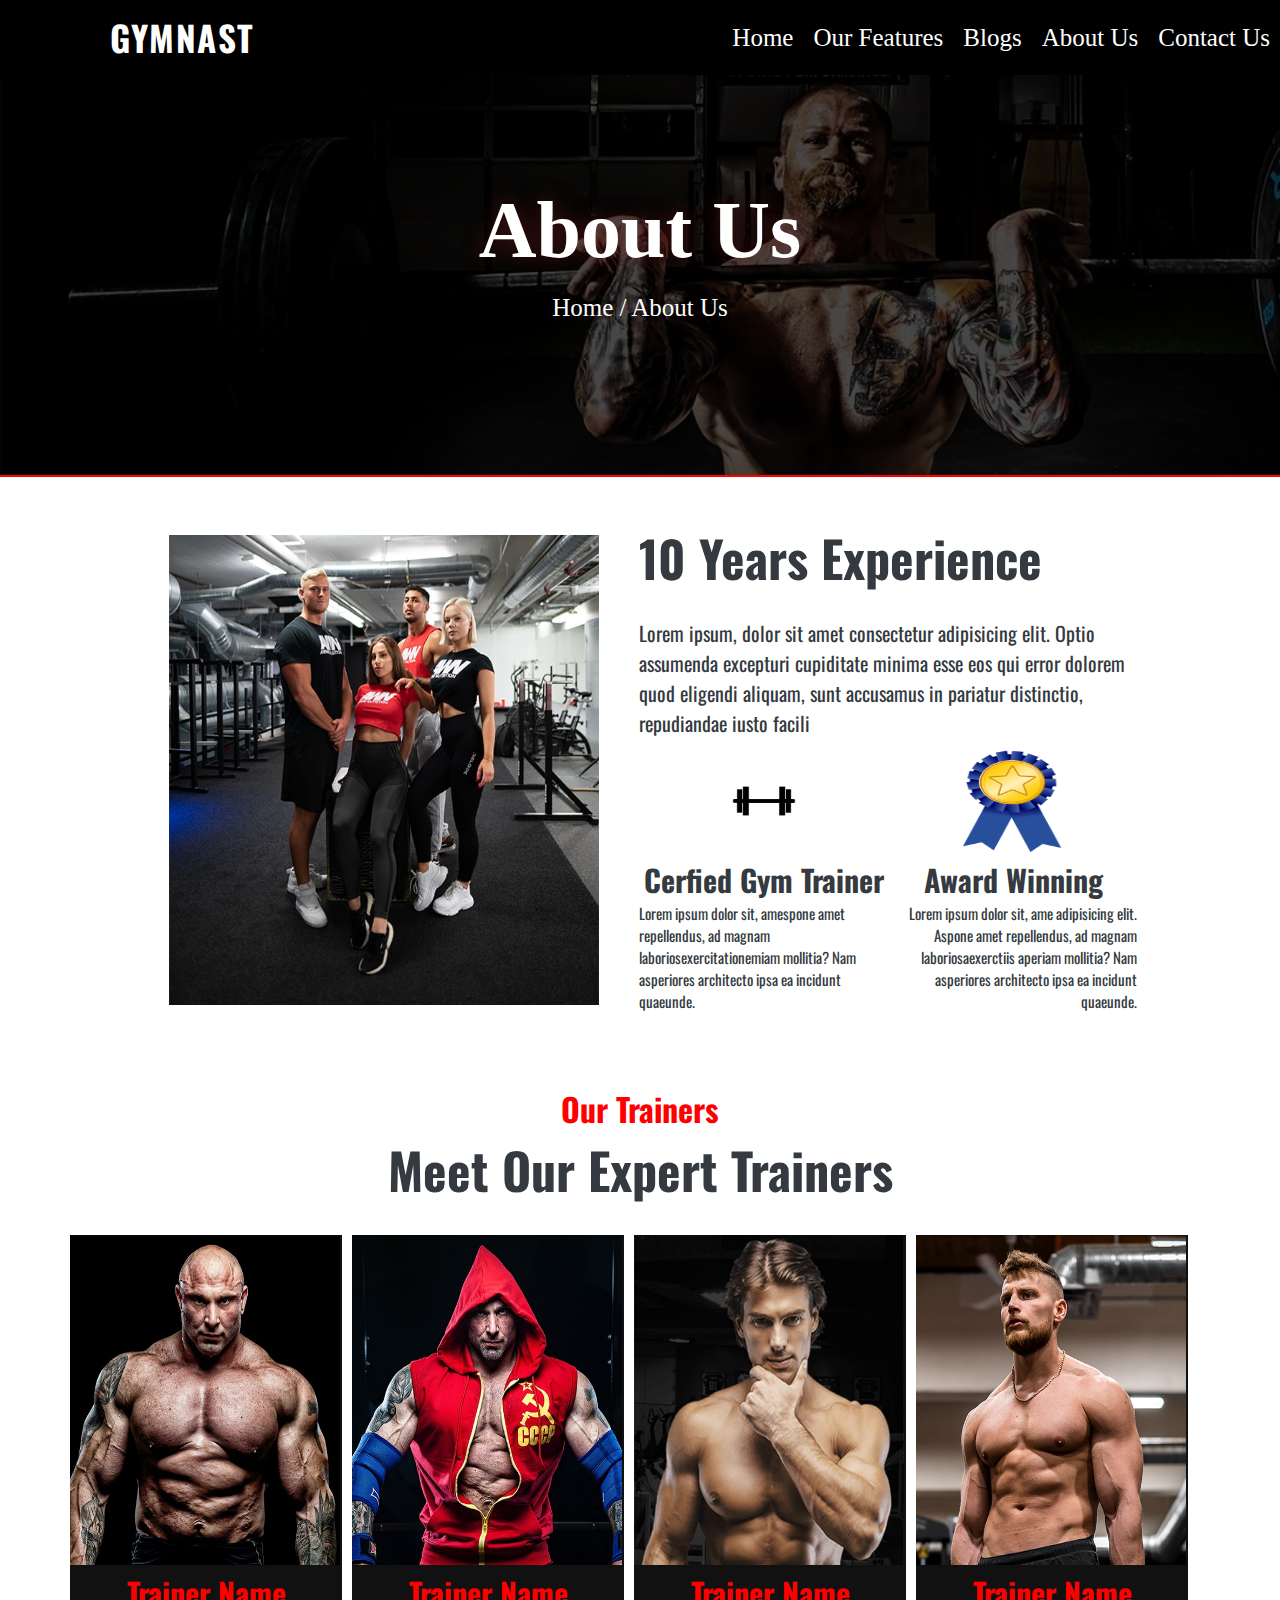
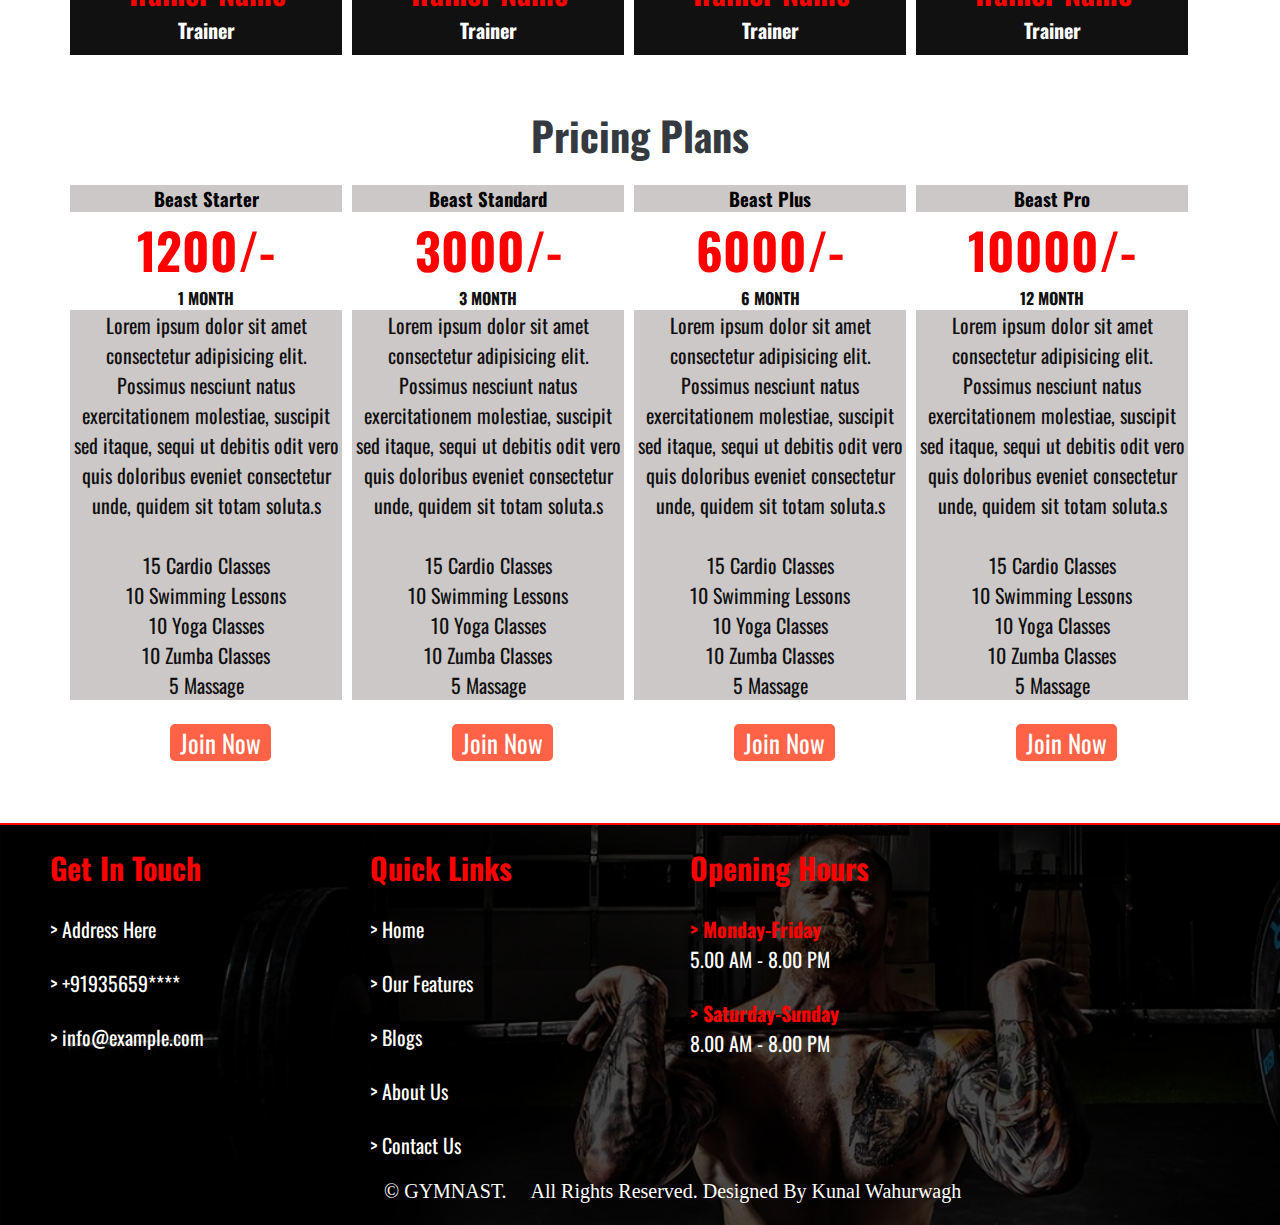
<file: html/about.html>
<!DOCTYPE html>
<html lang="en">

<head>
    <meta charset="UTF-8">
    <meta http-equiv="X-UA-Compatible" content="IE=edge">
    <meta name="viewport" content="width=device-width, initial-scale=1.0">
    <title>GYMNAST-About Us</title>
    <link rel="stylesheet" href="/css/style.css">
    <style>

    </style>
</head>

<body>
    <header>
        <div class="logo">
            <a href="index.html">Gymnast</a>
        </div>
        <nav>
            <a href="contact.html">Contact Us</a>
            <a href="about.html">About Us</a>
            <a href="blog.html">Blogs</a>
            <a href="feature.html">Our Features</a>
            <a href="index.html">Home</a>
        </nav>
    </header>
    <div class="display-heading-container">
        <h1>About Us</h1>
        <br>
        <p>Home / About Us</p>
    </div>
    <hr color="red">
    <br>
    <!-- about home start -->
    <div class="about1-main">
        <div class="about1-col1">
            <img src="/img/about.jpg" alt="" width="100%" height="100%">
        </div>
        <div class="about1-col2">
            <div id="about1-col2-row1">
                <h1>10 Years Experience</h1>
                <br>
                <p>Lorem ipsum, dolor sit amet consectetur adipisicing elit. Optio assumenda excepturi cupiditate minima
                    esse eos qui error dolorem quod eligendi aliquam, sunt accusamus in pariatur distinctio, repudiandae
                    iusto facili</p>
            </div>
            <div id="about1-col2-row2">
                <div id="about1-col2-row2-col1">
                    <img src="/img/weight icon.png" alt="" width="40%" height="40%">
                    <h3>Cerfied Gym Trainer</h3>
                    <p>Lorem ipsum dolor sit, amespone amet repellendus, ad magnam laboriosexercitationemiam mollitia?
                        Nam asperiores architecto ipsa ea incidunt quaeunde.</p>
                </div>
                <div id="about1-col2-row2-col2">
                    <img src="/img/achive.png" alt="" width="40%" height="40%">
                    <h3>Award Winning</h3>
                    <p>Lorem ipsum dolor sit, ame adipisicing elit. Aspone amet repellendus, ad magnam
                        laboriosaexerctiis aperiam mollitia? Nam asperiores architecto ipsa ea incidunt quaeunde.</p>
                </div>
            </div>
        </div>
    </div>
    <!-- about home end -->
    <!-- trainer list -->
    <div class="trainer-main">
        <div class="trainer-row1">
            <h3>Our Trainers</h3>
            <h1> Meet Our Expert Trainers</h1>
        </div>
        <div class="trainer-row2">
            <div id="trainer-row2-col1">
                <img src="/img/team-1.jpg" alt="trainer" width="270px" height="330px">
                <h2>Trainer Name</h2>
                <h4>Trainer</h4>
            </div>
            <div id="trainer-row2-col2">
                <img src="/img/team-2.jpg" alt="trainer" width="270px" height="330px">
                <h2>Trainer Name</h2>
                <h4>Trainer</h4>
            </div>
            <div id="trainer-row2-col3">
                <img src="/img/team-3.jpg" alt="trainer" width="270px" height="330px">
                <h2>Trainer Name</h2>
                <h4>Trainer</h4>
            </div>
            <div id="trainer-row2-col4">
                <img src="/img/team-4.jpg" alt="trainer" width="270px" height="330px">
                <h2>Trainer Name</h2>
                <h4>Trainer</h4>
            </div>
        </div>
    </div>
    <!-- fees structure -->
    <div class="price-main">
        <div class="price-row1">
            <h3>Pricing Plans</h3>
        </div>
        <div class="price-row2">
            <div id="price-row2-col1">
                <h3>Beast Starter</h4>
                    <h2>1200/-</h2>
                    <h4>1 MONTH</h4>
                    <p>Lorem ipsum dolor sit amet consectetur adipisicing elit. Possimus nesciunt natus exercitationem
                        molestiae, suscipit sed itaque, sequi ut debitis odit vero quis doloribus eveniet consectetur
                        unde, quidem sit totam soluta.s</p>
                    <p>
                        <br>
                        15 Cardio Classes
                        <br>
                        10 Swimming Lessons
                        <br>
                        10 Yoga Classes
                        <br>
                        10 Zumba Classes
                        <br>
                        5 Massage
                    </p>
                    <br>
                    <a href="sign.html" class="btn">Join Now</a>
            </div>
            <div id="price-row2-col2">
                <h3>Beast Standard</h4>
                    <h2>3000/-</h2>
                    <h4>3 MONTH</h4>
                    <p>Lorem ipsum dolor sit amet consectetur adipisicing elit. Possimus nesciunt natus exercitationem
                        molestiae, suscipit sed itaque, sequi ut debitis odit vero quis doloribus eveniet consectetur
                        unde, quidem sit totam soluta.s</p>
                    <p>
                        <br>
                        15 Cardio Classes
                        <br>
                        10 Swimming Lessons
                        <br>
                        10 Yoga Classes
                        <br>
                        10 Zumba Classes
                        <br>
                        5 Massage
                    </p>
                    <br>
                    <a href="sign.html" class="btn">Join Now</a>
            </div>
            <div id="price-row2-col3">
                <h3>Beast Plus</h4>
                    <h2>6000/-</h2>
                    <h4>6 MONTH</h4>
                    <p>Lorem ipsum dolor sit amet consectetur adipisicing elit. Possimus nesciunt natus exercitationem
                        molestiae, suscipit sed itaque, sequi ut debitis odit vero quis doloribus eveniet consectetur
                        unde, quidem sit totam soluta.s</p>
                    <p>
                        <br>
                        15 Cardio Classes
                        <br>
                        10 Swimming Lessons
                        <br>
                        10 Yoga Classes
                        <br>
                        10 Zumba Classes
                        <br>
                        5 Massage
                    </p>
                    <br>
                    <a href="sign.html" class="btn">Join Now</a>
            </div>
            <div id="price-row2-col4">
                <h3>Beast Pro</h4>
                    <h2>10000/-</h2>
                    <h4>12 MONTH</h4>
                    <p>Lorem ipsum dolor sit amet consectetur adipisicing elit. Possimus nesciunt natus exercitationem
                        molestiae, suscipit sed itaque, sequi ut debitis odit vero quis doloribus eveniet consectetur
                        unde, quidem sit totam soluta.s</p>
                    <p>
                        <br>
                        15 Cardio Classes
                        <br>
                        10 Swimming Lessons
                        <br>
                        10 Yoga Classes
                        <br>
                        10 Zumba Classes
                        <br>
                        5 Massage
                    </p>
                    <br>
                    <a href="sign.html" class="btn">Join Now</a>
            </div>
        </div>
    </div>
    <br>
    <hr color="red">
    <!-- footer start -->
    <footer>
        <div class="footer-col1">
            <h2>Get In Touch</h2>
            <br>
            <a href="#"> > Address Here</a>
            <br>
            <br>
            <p> > +91935659****</p>
            <br>
            <a href="#"> > info@example.com</a>
            <br>
        </div>
        <div class="footer-col2">
            <h2>Quick Links</h2>
            <br>
            <a href="index.html">> Home</a>
            <br>
            <br>
            <a href="feature.html">> Our Features</a>
            <br>
            <br>
            <a href="blog.html">> Blogs</a>
            <br>
            <br>
            <a href="about.html">> About Us</a>s
            <br>
            <br>
            <a href="contact.html">> Contact Us</a>
        </div>
        <div class="footer-col3">
            <h2>Opening Hours</h2>
            <br>
            <h4>> Monday-Friday</h4>
            <p>5.00 AM - 8.00 PM</p>
            <br>
            <h4>> Saturday-Sunday</h4>
            <p>8.00 AM - 8.00 PM</p>
        </div>
        <div class="footer-row2">
            <p> &copy; GYMNAST.&emsp; All Rights Reserved. Designed By Kunal Wahurwagh</p>
        </div>
    </footer>

</body>
</file>
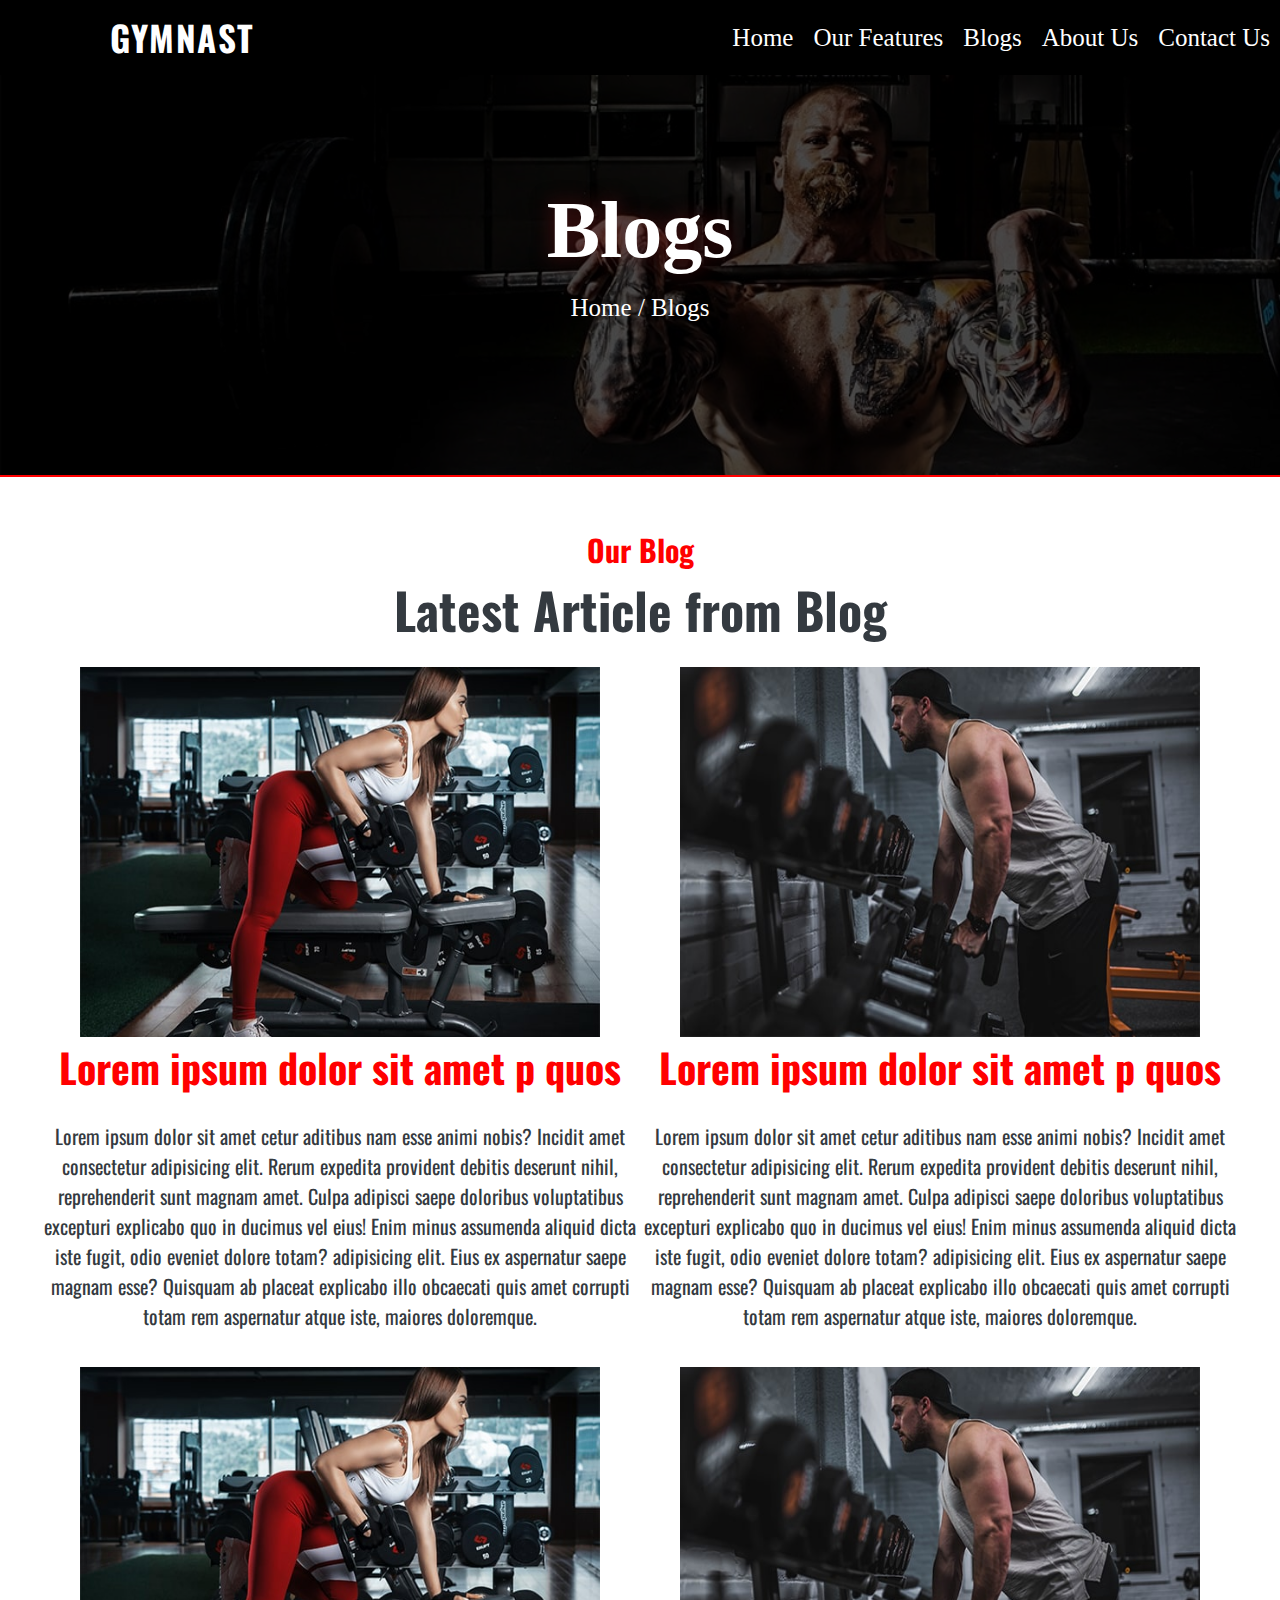
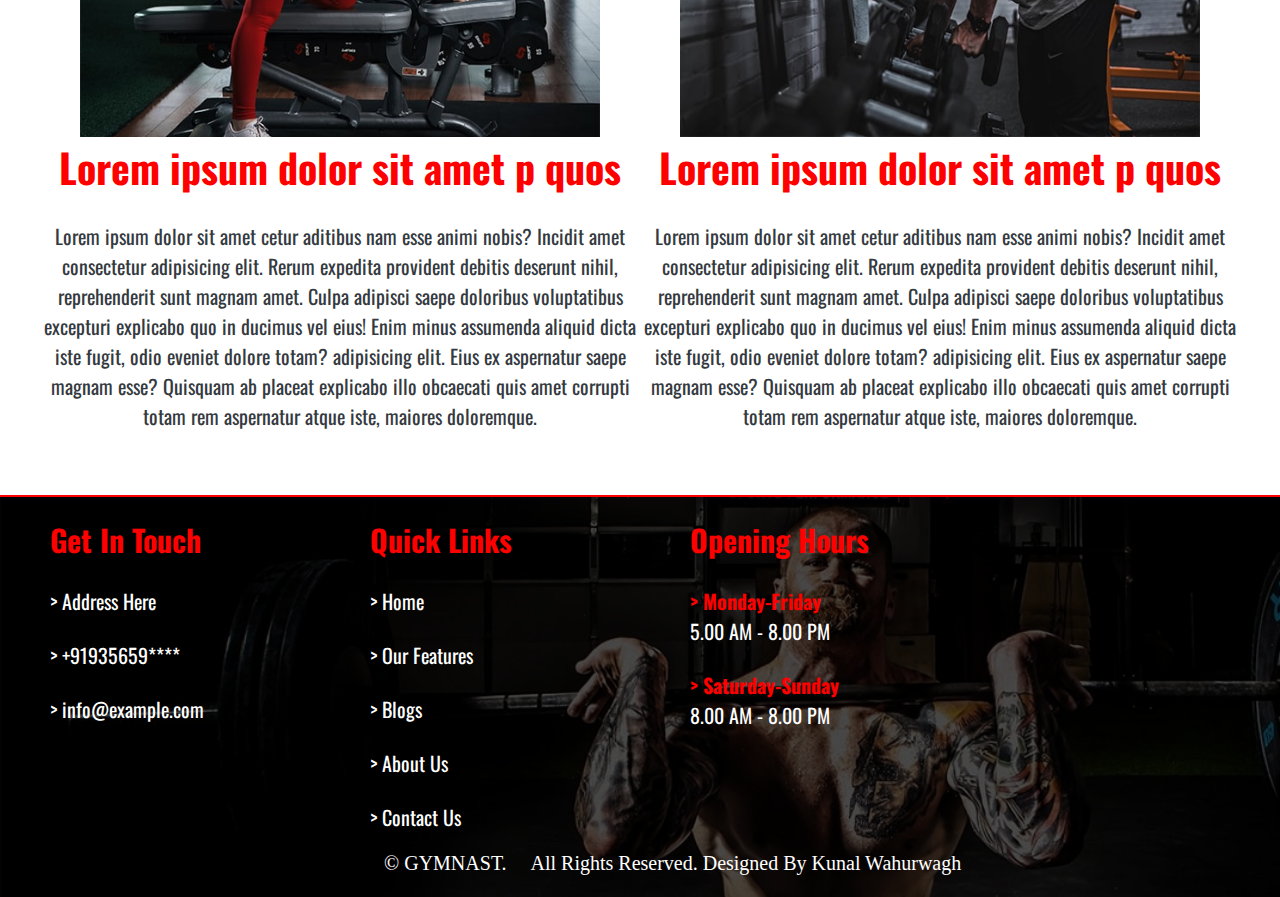
<file: html/blog.html>
<!DOCTYPE html>
<html lang="en">

<head>
    <meta charset="UTF-8">
    <meta http-equiv="X-UA-Compatible" content="IE=edge">
    <meta name="viewport" content="width=device-width, initial-scale=1.0">
    <title>Blogs-GYMNAST</title>
    <link rel="stylesheet" href="/css/style.css">
</head>

<body>
    <header>
        <div class="logo">
            <a href="index.html">Gymnast</a>
        </div>
        <nav>
            <a href="contact.html">Contact Us</a>
            <a href="about.html">About Us</a>
            <a href="blog.html">Blogs</a>
            <a href="feature.html">Our Features</a>
            <a href="index.html">Home</a>
        </nav>
    </header>
    <div class="display-heading-container">
        <h1>Blogs</h1>
        <br>
        <p>Home / Blogs</p>
    </div>
    <hr color="red">
    <!-- articles begins -->
    <div class="blog-main">
        <div class="blog-row1">
            <h3>Our Blog</h3>
            <h1>Latest Article from Blog</h1>
            <br>
        </div>
        <div class="blog-row2">
            <div id="blog-row2-col1">
                <img src="/img/blog-1.jpg" alt="Blogs" width="100%" width="100%">
                <h4>Lorem ipsum dolor sit amet p quos</h4>
                <br>
                <p>Lorem ipsum dolor sit amet cetur aditibus nam esse animi nobis? Incidit amet consectetur adipisicing
                    elit. Rerum expedita provident debitis deserunt nihil, reprehenderit sunt magnam amet. Culpa
                    adipisci saepe doloribus voluptatibus excepturi explicabo quo in ducimus vel eius! Enim minus
                    assumenda aliquid dicta iste fugit, odio eveniet dolore totam? adipisicing elit. Eius ex aspernatur
                    saepe magnam esse? Quisquam ab placeat explicabo illo obcaecati quis amet corrupti totam rem
                    aspernatur atque iste, maiores doloremque.</p>
            </div>
            <div id="blog-row2-col2">
                <img src="/img/blog-2.jpg" alt="Blogs" width="100%" width="100%">
                <h4>Lorem ipsum dolor sit amet p quos</h4>
                <br>
                <p>Lorem ipsum dolor sit amet cetur aditibus nam esse animi nobis? Incidit amet consectetur adipisicing
                    elit. Rerum expedita provident debitis deserunt nihil, reprehenderit sunt magnam amet. Culpa
                    adipisci saepe doloribus voluptatibus excepturi explicabo quo in ducimus vel eius! Enim minus
                    assumenda aliquid dicta iste fugit, odio eveniet dolore totam? adipisicing elit. Eius ex aspernatur
                    saepe magnam esse? Quisquam ab placeat explicabo illo obcaecati quis amet corrupti totam rem
                    aspernatur atque iste, maiores doloremque.</p>
            </div>
        </div>
        <div class="blog-row3">
            <div id="blog-row3-col1">
                <img src="/img/blog-1.jpg" alt="Blogs" width="100%" width="100%">
                <h4>Lorem ipsum dolor sit amet p quos</h4>
                <br>
                <p>Lorem ipsum dolor sit amet cetur aditibus nam esse animi nobis? Incidit amet consectetur adipisicing
                    elit. Rerum expedita provident debitis deserunt nihil, reprehenderit sunt magnam amet. Culpa
                    adipisci
                    saepe doloribus voluptatibus excepturi explicabo quo in ducimus vel eius! Enim minus assumenda
                    aliquid
                    dicta iste fugit, odio eveniet dolore totam? adipisicing elit. Eius ex aspernatur saepe magnam esse?
                    Quisquam ab placeat explicabo illo obcaecati quis amet corrupti totam rem aspernatur atque iste,
                    maiores
                    doloremque.</p>
            </div>
            <div id="blog-row3-col2">
                <img src="/img/blog-2.jpg" alt="Blogs" width="100%" width="100%">
                <h4>Lorem ipsum dolor sit amet p quos</h4>
                <br>
                <p>Lorem ipsum dolor sit amet cetur aditibus nam esse animi nobis? Incidit amet consectetur adipisicing
                    elit. Rerum expedita provident debitis deserunt nihil, reprehenderit sunt magnam amet. Culpa
                    adipisci
                    saepe doloribus voluptatibus excepturi explicabo quo in ducimus vel eius! Enim minus assumenda
                    aliquid
                    dicta iste fugit, odio eveniet dolore totam? adipisicing elit. Eius ex aspernatur saepe magnam esse?
                    Quisquam ab placeat explicabo illo obcaecati quis amet corrupti totam rem aspernatur atque iste,
                    maiores
                    doloremque.</p>
            </div>
        </div>
    </div>
    <br>
    <hr color="red">
    <!-- footer start -->
    <footer>
        <div class="footer-col1">
            <h2>Get In Touch</h2>
            <br>
            <a href="#"> > Address Here</a>
            <br>
            <br>
            <p> > +91935659****</p>
            <br>
            <a href="#"> > info@example.com</a>
            <br>
        </div>
        <div class="footer-col2">
            <h2>Quick Links</h2>
            <br>
            <a href="index.html">> Home</a>
            <br>
            <br>
            <a href="feature.html">> Our Features</a>
            <br>
            <br>
            <a href="blog.html">> Blogs</a>
            <br>
            <br>
            <a href="about.html">> About Us</a>s
            <br>
            <br>
            <a href="contact.html">> Contact Us</a>
        </div>
        <div class="footer-col3">
            <h2>Opening Hours</h2>
            <br>
            <h4>> Monday-Friday</h4>
            <p>5.00 AM - 8.00 PM</p>
            <br>
            <h4>> Saturday-Sunday</h4>
            <p>8.00 AM - 8.00 PM</p>
        </div>
        <div class="footer-row2">
            <p> &copy; GYMNAST.&emsp; All Rights Reserved. Designed By Kunal Wahurwagh</p>
        </div>
    </footer>
</body>

</html>
</file>
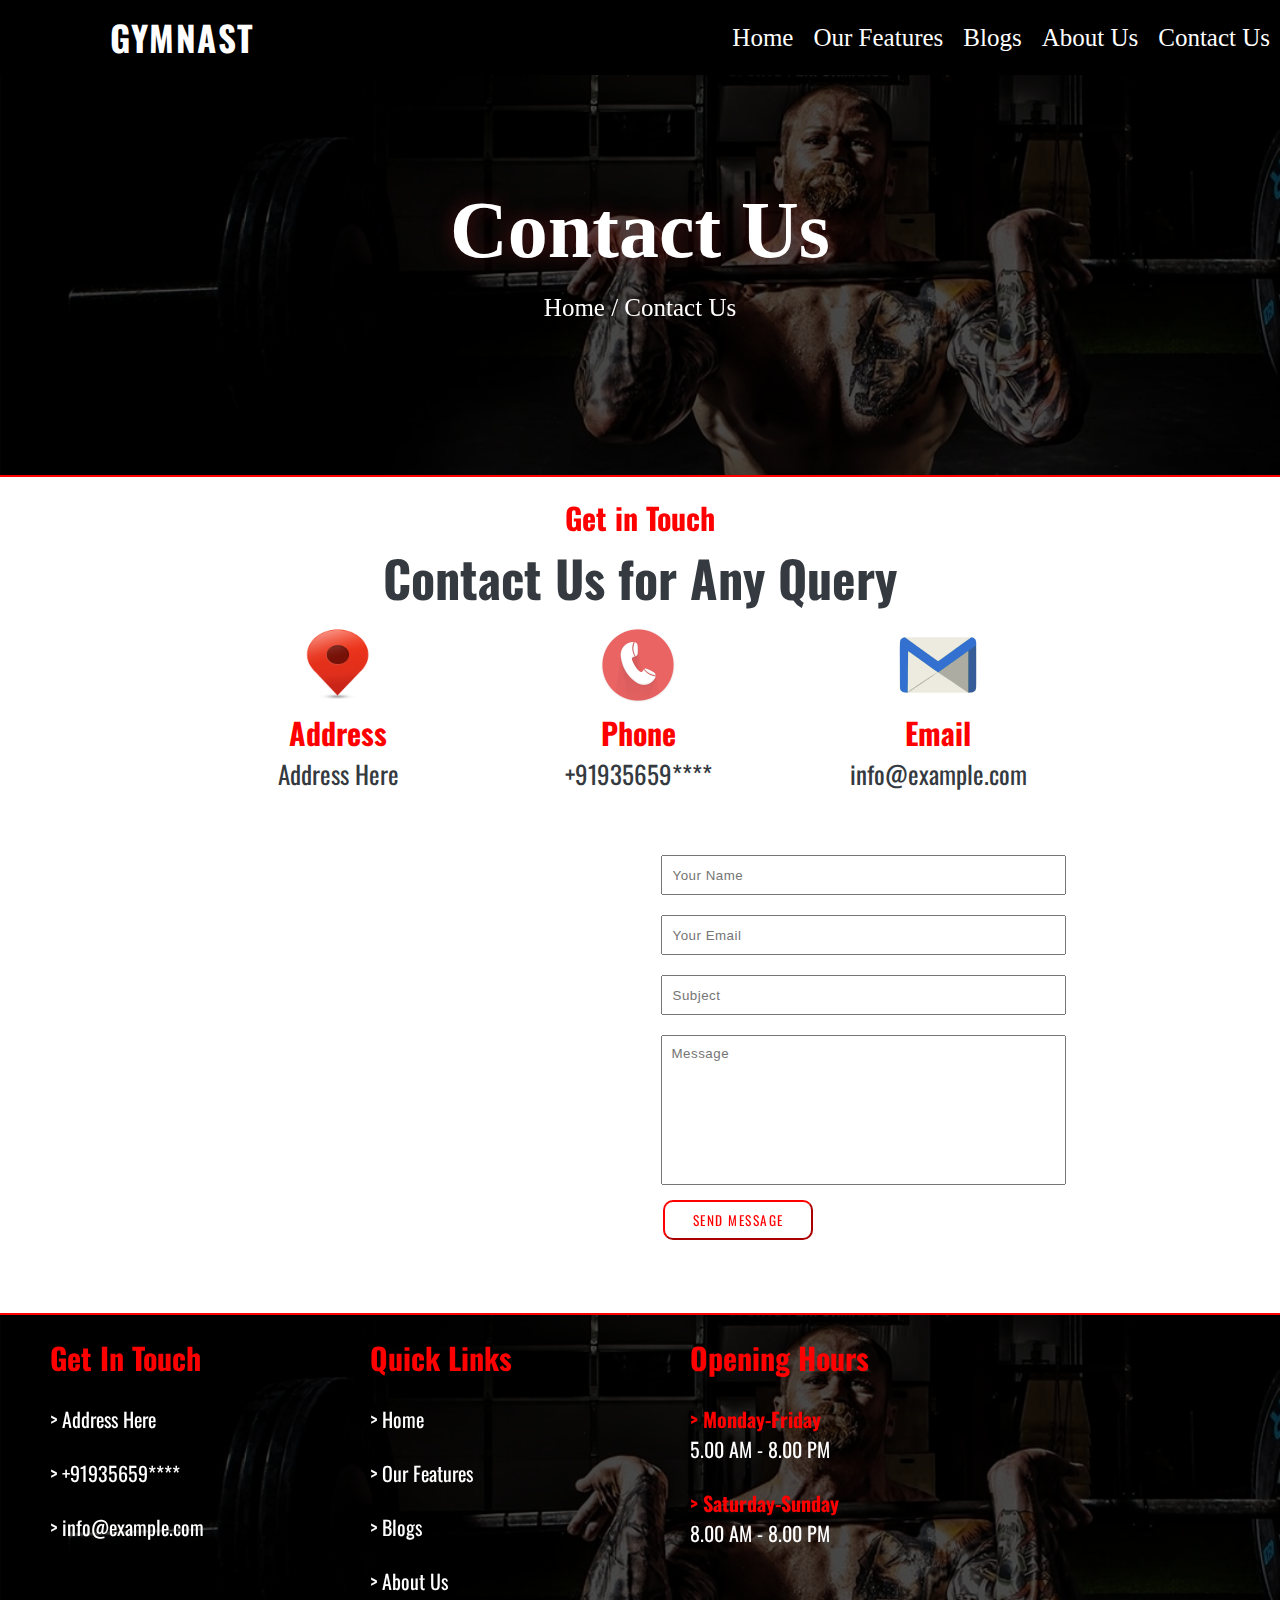
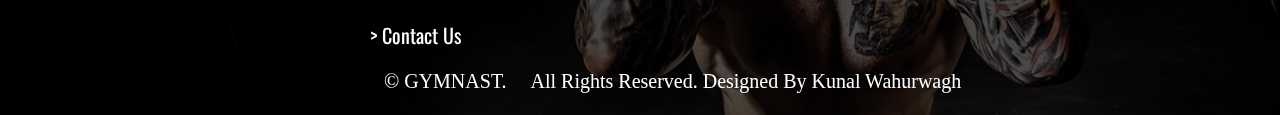
<file: html/contact.html>
<!DOCTYPE html>
<html lang="en">

<head>
    <meta charset="UTF-8">
    <meta http-equiv="X-UA-Compatible" content="IE=edge">
    <meta name="viewport" content="width=device-width, initial-scale=1.0">
    <title>GYMNAST-Contact Us</title>
    <link rel="stylesheet" href="/css/style.css">
</head>

<body>
    <header>
        <div class="logo">
            <a href="index.html">Gymnast</a>
        </div>
        <nav>
            <a href="contact.html">Contact Us</a>
            <a href="about.html">About Us</a>
            <a href="blog.html">Blogs</a>
            <a href="feature.html">Our Features</a>
            <a href="index.html">Home</a>
        </nav>
    </header>
    <div class="display-heading-container">
        <h1>Contact Us</h1>
        <br>
        <p>Home / Contact Us</p>
    </div>
    <hr color="red">
    <br>
    <!-- contact start -->

    <div class="contact-main">
        <div class="contact-row1">
            <h3>Get in Touch</h3>
            <h1>Contact Us for Any Query</h1>
            <br>
        </div>
        <div class="contact-row2">
            <div id="contact-row2-col1">
                <img src="/img/location.png" alt="location" width="80px" height="80px">
                <h2>Address</h2>
                <p>Address Here</p>
            </div>
            <div id="contact-row2-col2">
                <img src="/img/contact2.png" alt="contact" width="80px" height="80px">
                <h2>Phone</h2>
                <p>+91935659****</p>
            </div>
            <div id="contact-row2-col3">
                <img src="/img/email.png" alt="email" width="80px" height="80px">
                <h2>Email</h2>
                <p>info@example.com</p>
            </div>
        </div>
        <div class="contact-row3">
            <div id="contact-row3-col1">
                <iframe
                    src="https://www.google.com/maps/embed?pb=!1m18!1m12!1m3!1d3722.2093360050653!2d77.15352727137392!3d21.10421879999999!2m3!1f0!2f0!3f0!3m2!1i1024!2i768!4f13.1!3m3!1m2!1s0x3bd71db458081c8b%3A0x6f5c6d0859c30c7!2sWadali%20Chaturbhuj%2C%20Maharashtra%20444101!5e0!3m2!1sen!2sin!4v1656004002017!5m2!1sen!2sin"
                    width="100%" height="100%" style="border:0;" allowfullscreen="" loading="lazy"
                    referrerpolicy="no-referrer-when-downgrade"></iframe>
            </div>
            <div id="contact-row3-col2">
                <form action="">
                    <input name="name" type="text" id="name" value="" placeholder="Your Name" required>
                    <input name="email" type="text" id="email" value="" placeholder="Your Email" required>
                    <input name="subject" type="text" id="subject" value="" placeholder="Subject" required>
                    <textarea name="message" id="" cols="55" rows="6" placeholder="Message" required></textarea>
                    <button type="submit">Send Message</button>
                </form>
            </div>
        </div>
    </div>
    <br>
    <hr color="red">
    <!-- footer start -->
    <footer>
        <div class="footer-col1">
            <h2>Get In Touch</h2>
            <br>
            <a href="#"> > Address Here</a>
            <br>
            <br>
            <p> > +91935659****</p>
            <br>
            <a href="#"> > info@example.com</a>
            <br>
        </div>
        <div class="footer-col2">
            <h2>Quick Links</h2>
            <br>
            <a href="index.html">> Home</a>
            <br>
            <br>
            <a href="feature.html">> Our Features</a>
            <br>
            <br>
            <a href="blog.html">> Blogs</a>
            <br>
            <br>
            <a href="about.html">> About Us</a>s
            <br>
            <br>
            <a href="contact.html">> Contact Us</a>
        </div>
        <div class="footer-col3">
            <h2>Opening Hours</h2>
            <br>
            <h4>> Monday-Friday</h4>
            <p>5.00 AM - 8.00 PM</p>
            <br>
            <h4>> Saturday-Sunday</h4>
            <p>8.00 AM - 8.00 PM</p>
        </div>
        <div class="footer-row2">
            <p> &copy; GYMNAST.&emsp; All Rights Reserved. Designed By Kunal Wahurwagh</p>
        </div>
    </footer>

</body>

</html>
</file>
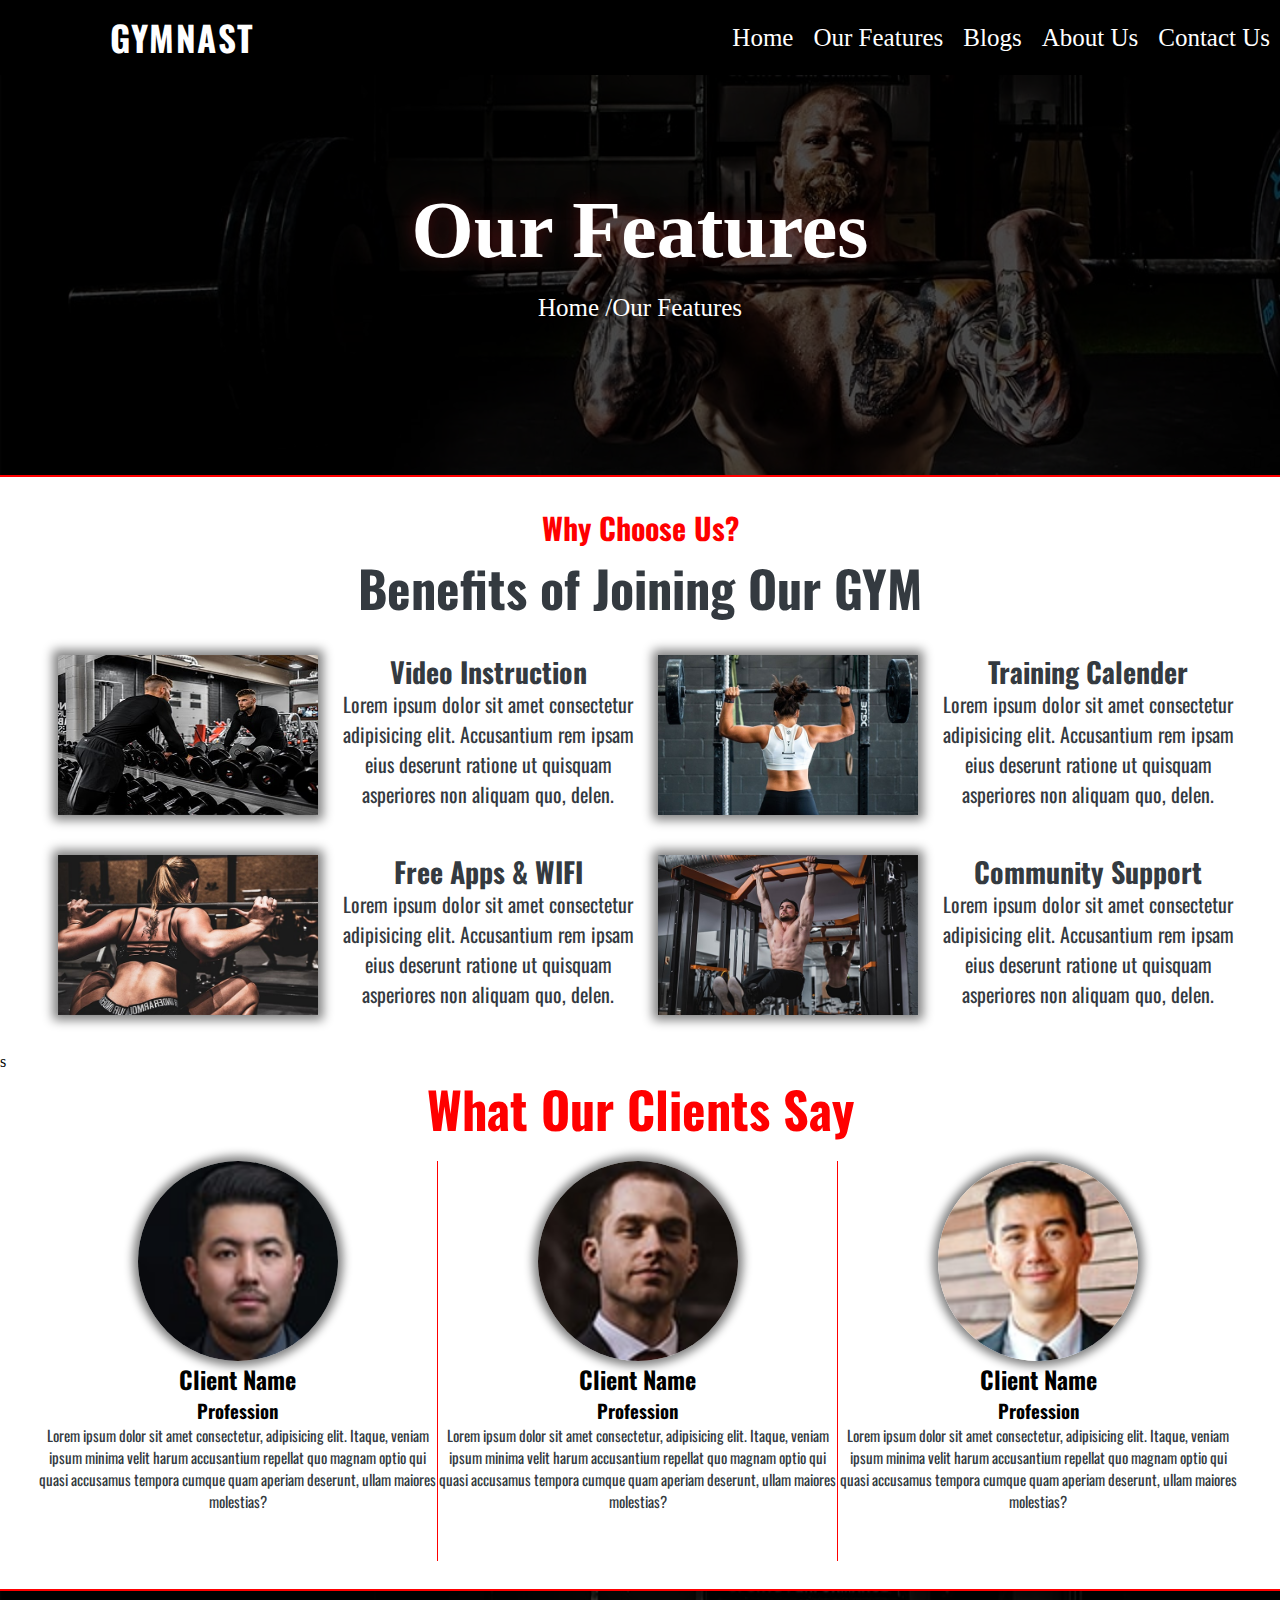
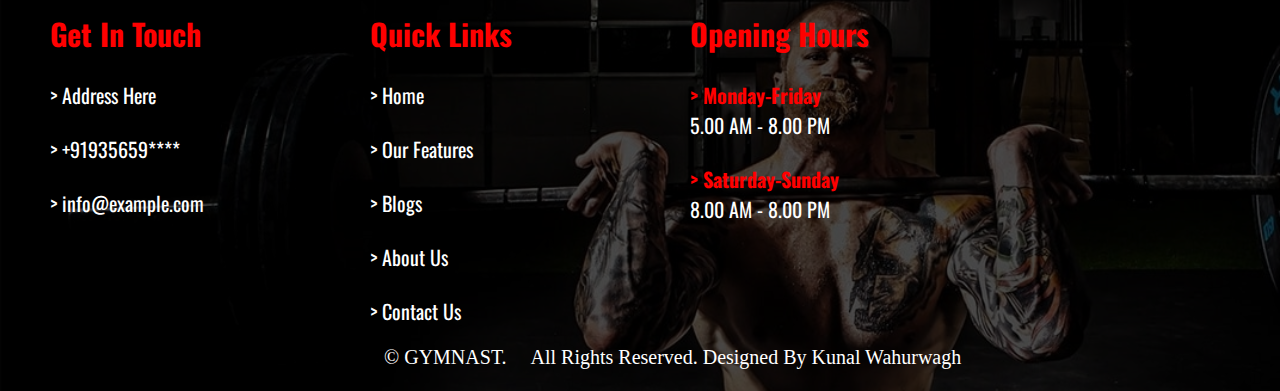
<file: html/feature.html>
<!DOCTYPE html>
<html lang="en">

<head>
    <meta charset="UTF-8">
    <meta http-equiv="X-UA-Compatible" content="IE=edge">
    <meta name="viewport" content="width=device-width, initial-scale=1.0">
    <title>GYMNAST-Features</title>
    <link rel="stylesheet" href="/css/style.css">

</head>

<body>
    <header>
        <div class="logo">
            <a href="index.html">Gymnast</a>
        </div>
        <nav>
            <a href="contact.html">Contact Us</a>
            <a href="about.html">About Us</a>
            <a href="blog.html">Blogs</a>
            <a href="feature.html">Our Features</a>
            <a href="index.html">Home</a>
        </nav>
    </header>

    <div class="display-heading-container">
        <h1>Our Features</h1>
        <br>
        <p>Home /Our Features</p>
    </div>
    <hr color="red">
    <br>
    <!-- feature list -->
    <div class="feature-main">
        <div class="feature-row1">
            <h3>Why Choose Us?</h3>
            <h1> Benefits of Joining Our GYM</h1>
        </div>

        <div class="feature-row2">
            <div class="feature-row2-col1">
                <div id="feature-row2-col1-col1">
                    <img src="/img/feature-1.jpg" alt="feature" width="100%" height="100%">
                </div>
                <div id="feature-row2-col1-col2">
                    <h2>Video Instruction</h2>
                    <p>Lorem ipsum dolor sit amet consectetur adipisicing elit. Accusantium rem ipsam eius deserunt
                        ratione ut quisquam asperiores non aliquam quo, delen.</p>
                </div>
            </div>

            <div class="feature-row2-col2">
                <div id="feature-row2-col2-col1">
                    <img src="/img/feature-2.jpg" alt="feature" width="100%" height="100%">
                </div>
                <div id="feature-row2-col2-col2">
                    <h2>Training Calender</h2>
                    <p>Lorem ipsum dolor sit amet consectetur adipisicing elit. Accusantium rem ipsam eius deserunt
                        ratione ut quisquam asperiores non aliquam quo, delen.</p>
                </div>
            </div>
        </div>

        <div class="feature-row3">
            <div class="feature-row3-col1">
                <div id="feature-row3-col1-col1">
                    <img src="/img/feature-3.jpg" alt="feature" width="100%" height="100%">
                </div>
                <div id="feature-row3-col1-col2">
                    <h2>Free Apps & WIFI</h2>
                    <p>Lorem ipsum dolor sit amet consectetur adipisicing elit. Accusantium rem ipsam eius deserunt
                        ratione ut quisquam asperiores non aliquam quo, delen.</p>
                </div>
            </div>
            <div class="feature-row3-col2">
                <div id="feature-row3-col2-col1">
                    <img src="/img/feature-4.jpg" alt="feature" width="100%" height="100%">
                </div>
                <div id="feature-row3-col2-col2">
                    <h2>Community Support</h2>
                    <p>Lorem ipsum dolor sit amet consectetur adipisicing elit. Accusantium rem ipsam eius deserunt
                        ratione ut quisquam asperiores non aliquam quo, delen.</p>
                </div>
            </div>
        </div>
    </div>
    <br>s
    <!-- features end -->
    <div class="client-main">
        <div class="client-row1">
            <h1>What Our Clients Say</h1>
        </div>
        <div class="client-row2">
            <div class="client-row2-col1">
                <img src="/img/client-1.jpg" alt="Client" width="100%" height="100%">
                <h2>Client Name</h2>
                <h3>Profession</h3>
                <p>Lorem ipsum dolor sit amet consectetur, adipisicing elit. Itaque, veniam ipsum minima velit harum
                    accusantium repellat quo magnam optio qui quasi accusamus tempora cumque quam aperiam deserunt,
                    ullam maiores molestias?</p>

            </div>
            <div class="client-row2-col2">
                <img src="/img/client-2.jpg" alt="Client" width="100%" height="100%">
                <h2>Client Name</h2>
                <h3>Profession</h3>
                <p>Lorem ipsum dolor sit amet consectetur, adipisicing elit. Itaque, veniam ipsum minima velit harum
                    accusantium repellat quo magnam optio qui quasi accusamus tempora cumque quam aperiam deserunt,
                    ullam maiores molestias?</p>

            </div>
            <div class="client-row2-col3">
                <img src="/img/client-3.jpg" alt="Client" width="100%" height="100%">
                <h2>Client Name</h2>
                <h3>Profession</h3>
                <p>Lorem ipsum dolor sit amet consectetur, adipisicing elit. Itaque, veniam ipsum minima velit harum
                    accusantium repellat quo magnam optio qui quasi accusamus tempora cumque quam aperiam deserunt,
                    ullam maiores molestias?</p>
            </div>
        </div>
    </div>
    <br>
    <hr color="red">
    <footer>
        <div class="footer-col1">
            <h2>Get In Touch</h2>
            <br>
            <a href="#"> > Address Here</a>
            <br>
            <br>
            <p> > +91935659****</p>
            <br>
            <a href="#"> > info@example.com</a>
            <br>
        </div>
        <div class="footer-col2">
            <h2>Quick Links</h2>
            <br>
            <a href="index.html">> Home</a>
            <br>
            <br>
            <a href="feature.html">> Our Features</a>
            <br>
            <br>
            <a href="blog.html">> Blogs</a>
            <br>
            <br>
            <a href="about.html">> About Us</a>s
            <br>
            <br>
            <a href="contact.html">> Contact Us</a>
        </div>
        <div class="footer-col3">
            <h2>Opening Hours</h2>
            <br>
            <h4>> Monday-Friday</h4>
            <p>5.00 AM - 8.00 PM</p>
            <br>
            <h4>> Saturday-Sunday</h4>
            <p>8.00 AM - 8.00 PM</p>
        </div>
        <div class="footer-row2">
            <p> &copy; GYMNAST.&emsp; All Rights Reserved. Designed By Kunal Wahurwagh</p>
        </div>
    </footer>

</body>

</html>
</file>
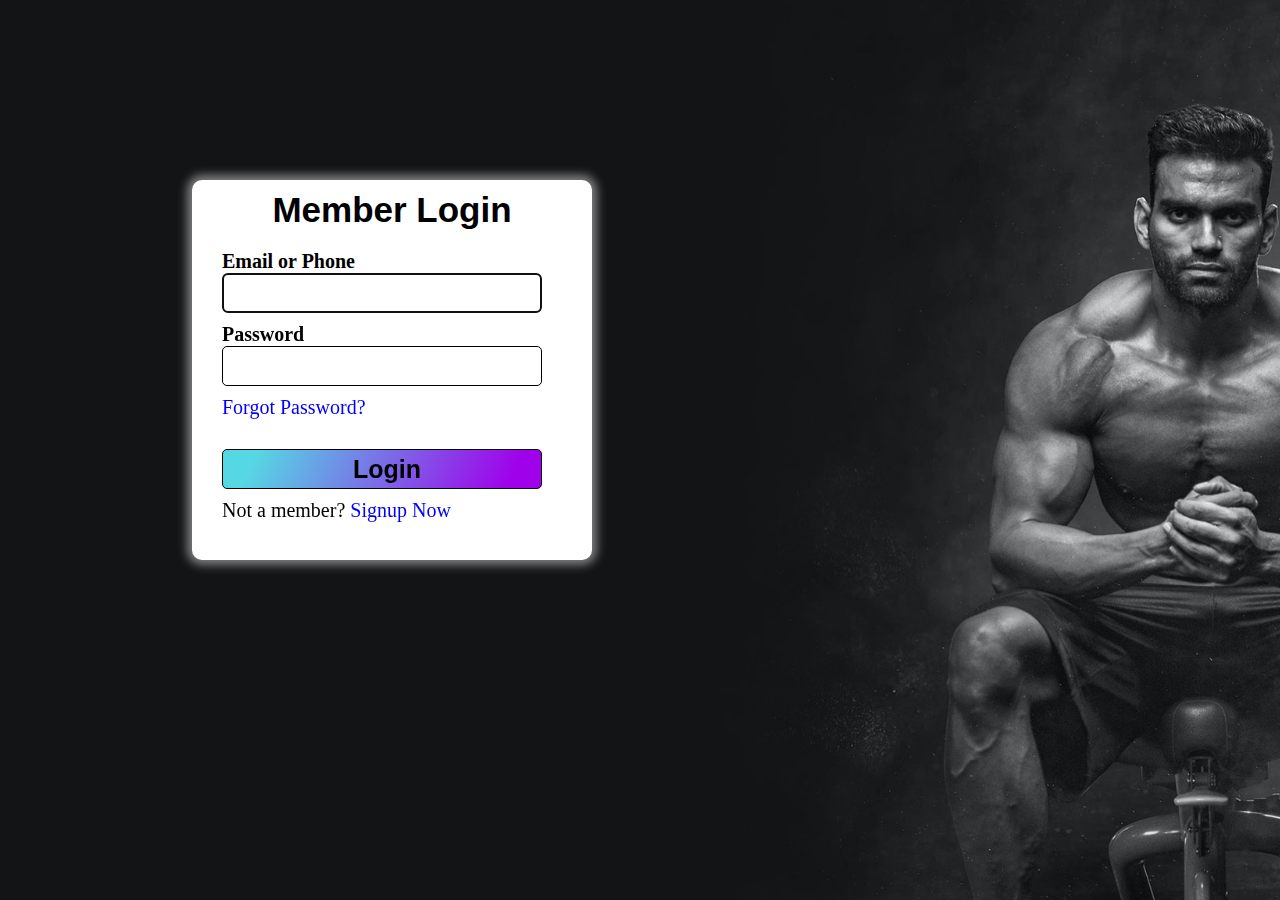
<file: html/sign.html>
<!DOCTYPE html>
<html lang="en">

<head>
    <meta charset="UTF-8">
    <meta http-equiv="X-UA-Compatible" content="IE=edge">
    <meta name="viewport" content="width=device-width, initial-scale=1.0">
    <title>Login-Gymnast</title>
    <link rel="stylesheet" href="/css/style.css">

</head>

<body>
    <div class="form-bg">
        <div class="form-container">
            <div class="form-head">
                Member Login
            </div>
            <form action="#">
                <label>Email or Phone</label>
                <br>
                <input name="username" type="text" required autofocus>
                <br>
                <label>Password</label>
                <br>
                <input name="" type="password" required>
                <br>
                <a id="fgt-pass" href="#">Forgot Password?</a>
                <input type="submit" value="Login" placeholder="Login">
                <br>
                <p>Not a member? <a id="signup" href="#">Signup Now</a></p>
            </form>
        </div>
    </div>
</body>
</file>
<file: css/style.css>
@import url(https://fonts.googleapis.com/css2?family=Montserrat&family=Oswald&display=swap);

* {
    margin: 0;
    padding: 0;
    box-sizing: border-box;
}

/* header section */
header {
    width: 100%;
    height: 75px;
    line-height: 75px;
    background-color: black;
}

.logo a {
    text-decoration: none;
    font-size: 35px;
    font-weight: bolder;
    float: left;
    color: white;
    letter-spacing: 1.5px;
    text-transform: uppercase;
    font-family: Oswald, sans-serif;
    cursor: pointer;
    padding: 0px 110px;
}

nav a {
    float: right;
    text-decoration: none;
    color: white;
    font-size: 25px;
    padding: 0px 10px;
    font-family: 'Times New Roman', Times, serif;

}

nav a:hover {
    color: red;
}

.home-content {
    height: 90vh;
    background: url(/img/home-image1.jpg);
    background-size: cover;
    font-family: Arial, Helvetica, sans-serif;
}

.home-content h1 {
    color: white;
    font-size: 60px;
    font-family: Verdana, Geneva, Tahoma, sans-serif;
    padding-left: 100px;
    padding-top: 150px;
}

.home-content p {
    letter-spacing: 1px;
    color: white;
    font-size: 15px;
    padding-left: 100px;
    padding-right: 900px;

}

.btn {
    text-decoration: none;
    font-size: 25px;
    color: white;
    border-radius: 5px;
    background-color: tomato;
    margin-left: 100px;
    padding-left: 10px;
    padding-right: 10px;
}

.home-content a:hover {
    box-shadow: 0px 0px 10px 2px grey;
}

/* footer section */
footer {
    background: url(/img/bg.jpg);
    background-color: rgba(0, 0, 0, 0.7);
    background-size: cover;
    background-blend-mode: darken;
    width: 100%;
    height: 400px;
    font-family: Oswald, sans-serif;

}

.footer-col1 {
    width: 25%;
    height: 350px;
    margin-left: 50px;
    padding-top: 20px;

    float: left;
}

.footer-col1 h2 {
    font-size: 30px;
    color: red;

}

.footer-col1 a,
p {
    color: white;
    text-decoration: none;
    font-size: 20px;

}

.footer-col1 a:hover {
    color: tomato;
}

.footer-col2 {
    width: 25%;
    height: 350px;
    padding-top: 20px;
    float: left;


}

.footer-col2 h2 {
    font-size: 30px;
    color: red;

}

.footer-col2 a {
    color: white;
    text-decoration: none;
    font-size: 20px;
}

.footer-col2 a:hover {
    color: tomato;
}

.footer-col3 {
    width: 450px;
    height: 350px;
    padding-top: 20px;
    float: left;

}

.footer-col3 h2 {
    font-size: 30px;
    color: red;

}

.footer-col3 h4 {
    font-size: 20px;
    color: red;
    margin: 0px;
}

.footer-row2 {
    padding-top: 355px;
    padding-left: 30%;
    font-family: 'Times New Roman', Times, serif
}

/* page heading section */
.display-heading-container {
    background: url(/img/bg.jpg);
    background-color: rgba(0, 0, 0, 0.7);
    background-size: cover;
    background-blend-mode: darken;
    width: 100%;
    height: 400px;
}

.display-heading-container h1 {
    color: white;
    font-size: 80px;
    padding-top: 110px;
    text-align: center;
    font-family: 'Times New Roman', Times, serif;
    text-shadow: 0px 0px 20px rgba(117, 24, 24, 0.6);
}

.display-heading-container p {
    color: white;
    font-size: 25px;
    text-align: center;
    font-family: 'Times New Roman', Times, serif;

}

/* feature section */
.feature-main {
    font-family: Oswald, sans-serif;
    text-align: center;
    padding-top: 10px;
    width: 1204px;
    height: 540px;
    margin: auto;
}

.feature-row1 h3 {
    font-size: 30px;
    color: red;
    font-weight: bolder;
}

.feature-row1 h1 {
    font-size: 50px;
    color: #343a40;
    font-weight: bolder;
}


.feature-row1 {
    width: 100%;
    height: 120px;
}

.feature-row2 {
    width: 100%;
    height: 200px;
}

.feature-row3 {
    width: 100%;
    height: 200px;

}

.feature-row2-col1 {
    width: 600px;
    height: 200px;
    font-family: Oswald, sans-serif;
    color: #343a40;
    float: left;

}

.feature-row2-col2 {
    width: 600px;
    height: 200px;
    font-family: Oswald, sans-serif;
    float: left;

}

#feature-row2-col1-col1 {
    width: 50%;
    height: 200px;
    padding: 30px 20px 10px 20px;
    float: left;
}

#feature-row2-col1-col2 {
    width: 50%;
    height: 200px;
    float: left;
    padding-top: 30px;

}

#feature-row2-col1-col2 h2 {
    line-height: 1.2;
    font-size: 28px;

}

#feature-row2-col1-col2 p {
    font-size: 20px;
    color: #343a40;
}

#feature-row2-col2-col1 {
    width: 50%;
    height: 200px;
    padding: 30px 20px 10px 20px;
    float: left;
}

#feature-row2-col2-col2 {
    width: 50%;
    height: 200px;
    float: left;
    padding-top: 30px;

}

#feature-row2-col2-col2 h2 {
    line-height: 1.2;
    font-size: 28px;
    color: #343a40;

}

#feature-row2-col2-col2 p {
    font-size: 20px;
    color: #343a40;
}

.feature-row3-col1 {
    width: 600px;
    height: 200px;
    font-family: Oswald, sans-serif;
    color: #343a40;
    float: left;

}

.feature-row3-col2 {
    width: 600px;
    height: 200px;
    font-family: Oswald, sans-serif;
    color: #343a40;
    float: left;

}

#feature-row3-col1-col1 {
    width: 50%;
    height: 200px;
    padding: 30px 20px 10px 20px;
    float: left;

}

#feature-row3-col1-col2 {
    width: 50%;
    height: 200px;
    float: left;
    padding-top: 30px;

}

#feature-row3-col1-col2 h2 {
    line-height: 1.2;
    font-size: 28px;
    color: #343a40;

}

#feature-row3-col1-col2 p {
    font-size: 20px;
    color: #343a40;
}

.feature-row3-col2 {
    width: 600px;
    height: 200px;
    font-family: Oswald, sans-serif;
    color: #343a40;
    float: left;
}

#feature-row3-col2-col1 {
    width: 50%;
    height: 200px;
    float: left;
    padding: 30px 20px 10px 20px;
}

#feature-row3-col2-col2 {
    width: 50%;
    height: 200px;
    float: left;
    padding-top: 30px;

}

#feature-row3-col2-col2 h2 {
    line-height: 1.2;
    font-size: 28px;
    color: #343a40;

}

#feature-row3-col2-col2 p {
    font-size: 20px;
    color: #343a40;
}

#feature-row2-col1-col1 img {
    box-shadow: 0px 0px 10px 5px grey;
}

#feature-row2-col2-col1 img {
    box-shadow: 0px 0px 10px 5px grey;
}

#feature-row3-col1-col1 img {
    box-shadow: 0px 0px 10px 5px grey;
}

#feature-row3-col2-col1 img {
    box-shadow: 0px 0px 10px 5px grey;
}


.client-main {
    width: 1204px;
    height: 500px;
    margin: auto;
    font-family: Oswald, sans-serif;
}

.client-row1 {
    width: 100%;
    height: 90px;
    color: red;
    text-align: center;
    font-size: 25px;
}

.client-row2 {
    width: 100%;
    height: 400px;
    font-family: Oswald, sans-serif;
}

.client-row2-col1 {
    width: 400px;
    height: 100%;
    float: left;
    border-right: 1px solid red;
}

.client-row2-col2 {
    width: 400px;
    height: 100%;
    float: left;
    border-right: 1px solid red;
}

.client-row2-col3 {
    width: 400px;
    height: 100%;
    float: left;
}

.client-row2-col1 img {
    width: 200px;
    height: 200px;
    border-radius: 100px;
    display: block;
    margin-left: auto;
    margin-right: auto;
    box-shadow: 0px 0px 10px 5px grey;
}

.client-row2-col2 img {
    width: 200px;
    height: 200px;
    border-radius: 100px;
    display: block;
    margin-left: auto;
    margin-right: auto;
    box-shadow: 0px 0px 10px 5px grey;
}

.client-row2-col3 img {
    width: 200px;
    height: 200px;
    border-radius: 100px;
    display: block;
    margin-left: auto;
    margin-right: auto;
    box-shadow: 0px 0px 10px 5px grey;
}

.client-row2 h2,
h3 {
    text-align: center;
}

.client-row2 p {
    text-align: center;
    font-size: 15px;
    color: #343a40;
}

/* blog section */
.blog-main {
    width: 1200px;
    height: 1550px;
    margin: auto;
    margin-top: 50px;
    font-family: Oswald, sans-serif;
}

.blog-row1 {
    width: 100%;
    height: 130px;
    text-align: center;

}

.blog-row1 h3 {
    font-size: 30px;
    color: red;
    font-weight: bolder;
}

.blog-row1 h1 {
    font-size: 50px;
    color: #343a40;
    font-weight: bolder;
}

.blog-row2 {
    width: 100%;
    height: 700px;


}

#blog-row2-col1 {
    width: 50%;
    height: 100%;
    padding-top: 10px;
    float: left;
}

#blog-row2-col1 img {
    width: 520px;
    height: 370px;
    display: block;
    margin-left: auto;
    margin-right: auto;
}

#blog-row2-col1 h4 {
    color: red;
    font-size: 40px;
    text-align: center;
}

#blog-row2-col1 p {
    color: #343a40;
    ;
    font-size: 20px;
    text-align: center;
}

#blog-row2-col2 {
    width: 50%;
    height: 100%;
    padding-top: 10px;
    float: left;
}

#blog-row2-col2 img {
    width: 520px;
    height: 370px;
    display: block;
    margin-left: auto;
    margin-right: auto;
}

#blog-row2-col2 h4 {
    color: red;
    font-size: 40px;
    text-align: center;
}

#blog-row2-col2 p {
    color: #343a40;
    ;
    font-size: 20px;
    text-align: center;
}

.blog-row3 {
    width: 100%;
    height: 700px;
}

#blog-row3-col1 {
    width: 50%;
    height: 100%;
    float: left;
    padding-top: 10px;
}

#blog-row3-col1 img {
    width: 520px;
    height: 370px;
    display: block;
    margin-left: auto;
    margin-right: auto;
}

#blog-row3-col1 h4 {
    color: red;
    font-size: 40px;
    text-align: center;
}

#blog-row3-col1 p {
    color: #343a40;
    ;
    font-size: 20px;
    text-align: center;
}

#blog-row3-col2 {
    width: 50%;
    height: 100%;
    padding-top: 10px;
    float: left;
}

#blog-row3-col2 img {
    width: 520px;
    height: 370px;
    display: block;
    margin-left: auto;
    margin-right: auto;
}

#blog-row3-col2 h4 {
    color: red;
    font-size: 40px;
    text-align: center;
}

#blog-row3-col2 p {
    color: #343a40;
    ;
    font-size: 20px;
    text-align: center;
}

/* about section*/
.about1-main {
    width: 1002px;
    height: 580px;
    margin: auto;
    margin-top: 10px;
    font-family: Oswald, sans-serif;
    color: #343a40;
}

.about1-col1 {
    width: 500px;
    height: 500px;
    float: left;
    font-family: Oswald, sans-serif;
    color: #343a40;
}

.about1-col2 {
    width: 500px;
    height: 500px;
    float: left;
    font-family: Oswald, sans-serif;
    color: #343a40;
}

.about1-col1 img {
    width: 500px;
    height: 500px;
    padding: 30px 40px 0px 30px;
}

#about1-col2-row1 {
    margin-top: 15px;
    width: 100%;
    height: 230px;
}

#about1-col2-row1 h1 {
    font-size: 50px;

}

#about1-col2-row1 p {
    font-size: 20px;
    color: #343a40;

}

#about1-col2-row2 {
    width: 100%;
    height: 260px;

}

#about1-col2-row2-col1 {
    width: 250px;
    height: 255px;
    float: left;
}

#about1-col2-row2-col1 img {
    margin-left: 30%;
}

#about1-col2-row2-col1 h3 {
    font-size: 30px;
}

#about1-col2-row2-col1 p {
    color: #343a40;
    font-size: 15px;
    text-align: left;
}

#about1-col2-row2-col2 {
    width: 248px;
    height: 255px;
    float: left;
}

#about1-col2-row2-col2 img {
    margin-left: 30%;
}

#about1-col2-row2-col2 h3 {
    font-size: 30px;
}

#about1-col2-row2-col2 p {
    color: #343a40;
    font-size: 15px;
    text-align: right;
}

.trainer-main {
    font-family: Oswald, sans-serif;
    color: #343a40;
    width: 1140px;
    height: 600px;
    margin: auto;
}

.trainer-row1 {
    width: 100%;
    height: 150px;
    text-align: center;

}

.trainer-row1 h3 {
    font-size: 32px;
    color: red;
    font-weight: bolder;
}

.trainer-row1 h1 {
    font-size: 50px;
    color: #343a40;
    font-weight: bolder;
}

.trainer-row2 {
    width: 100%;
    height: 450px;
}

#trainer-row2-col1 {
    width: 272px;
    height: 420px;
    background-color: #111111;
    margin-right: 10px;
    float: left;
}

#trainer-row2-col1 h2 {
    text-align: center;
    font-size: 30px;
    color: red;

}

#trainer-row2-col1 h4 {
    text-align: center;
    font-size: 20px;
    color: white;

}

#trainer-row2-col2 {
    width: 272px;
    height: 420px;
    background-color: #111111;
    margin-right: 10px;
    float: left;
}

#trainer-row2-col2 h2 {
    text-align: center;
    font-size: 30px;
    color: red;

}

#trainer-row2-col2 h4 {
    text-align: center;
    font-size: 20px;
    color: white;

}

#trainer-row2-col3 {
    width: 272px;
    height: 420px;
    background-color: #111111;
    margin-right: 10px;
    float: left;
}

#trainer-row2-col3 h2 {
    text-align: center;
    font-size: 30px;
    color: red;

}

#trainer-row2-col3 h4 {
    text-align: center;
    font-size: 20px;
    color: white;

}

#trainer-row2-col4 {
    width: 272px;
    height: 420px;
    background-color: #111111;
    margin-right: 10px;
    float: left;
}

#trainer-row2-col4 h2 {
    text-align: center;
    font-size: 30px;
    color: red;

}

#trainer-row2-col4 h4 {
    text-align: center;
    font-size: 20px;
    color: white;
}

.price-main {
    font-family: Oswald, sans-serif;
    width: 1140px;
    height: 700px;
    margin: auto;
    margin-top: 20px;
}

.price-row1 {
    width: 100%;
    height: 80px;

}

.price-row1 h3 {
    font-size: 40px;
    color: #343a40;
    text-align: center;
    font-weight: bolder;
}

.price-row2 {
    width: 100%;
    height: 600px;
}

#price-row2-col1 {
    width: 272px;
    height: 100%;
    float: left;
    margin-right: 10px;

}

#price-row2-col1 h3 {
    text-align: center;
    background-color: rgb(204, 200, 200);
}

#price-row2-col1 h2 {
    text-align: center;
    color: red;
    font-size: 50px;
}

#price-row2-col1 h4 {
    text-align: center;
    color: #111111;

}

#price-row2-col1 p {
    text-align: center;
    color: #111111;
    background-color: rgb(204, 200, 200);
}

#price-row2-col2 {
    width: 272px;
    height: 100%;
    margin-right: 10px;

    float: left;
}

#price-row2-col2 h3 {
    text-align: center;
    background-color: rgb(204, 200, 200);
}

#price-row2-col2 h2 {
    text-align: center;
    color: red;
    font-size: 50px;
}

#price-row2-col2 h4 {
    text-align: center;
    color: #111111;
}

#price-row2-col2 p {
    text-align: center;
    color: #111111;
    background-color: rgb(204, 200, 200);
}

#price-row2-col3 {
    width: 272px;
    height: 100%;
    margin-right: 10px;

    float: left;
}

#price-row2-col3 h3 {
    text-align: center;
    background-color: rgb(204, 200, 200);
}

#price-row2-col3 h2 {
    text-align: center;
    color: red;
    font-size: 50px;
}

#price-row2-col3 h4 {
    text-align: center;
    color: #111111;
}

#price-row2-col3 p {
    text-align: center;
    color: #111111;
    background-color: rgb(204, 200, 200);
}

#price-row2-col4 {
    width: 272px;
    height: 100%;
    margin-right: 10px;

    float: left;
}

#price-row2-col4 h3 {
    text-align: center;
    background-color: rgb(204, 200, 200);
}

#price-row2-col4 h2 {
    text-align: center;
    color: red;
    font-size: 50px;
}

#price-row2-col4 h4 {
    text-align: center;
    color: #111111;
}

#price-row2-col4 p {
    text-align: center;
    color: #111111;
    background-color: rgb(204, 200, 200);
}

/* contact section*/
.contact-main {
    font-family: Oswald, sans-serif;
    text-align: center;
    width: 904px;
    height: 800px;
    margin: auto;

}

.contact-row1 {
    width: 100%;
    height: 130px;

}

.contact-row1 h3 {
    font-size: 30px;
    color: red;
    font-weight: bolder;
}

.contact-row1 h1 {
    font-size: 50px;
    color: #343a40;
    font-weight: bolder;
}

.contact-row2 {
    font-family: Oswald, sans-serif;
    width: 100%;
    height: 230px;

}

#contact-row2-col1 {
    width: 300px;
    height: 200px;
    float: left;
}

#contact-row2-col1 h2 {
    color: red;
    font-size: 30px;
}

#contact-row2-col1 p {
    color: #343a40;
    font-size: 25px;
    cursor: pointer;
}

#contact-row2-col2 {
    width: 300px;
    height: 200px;
    float: left;

}

#contact-row2-col2 h2 {
    color: red;
    font-size: 30px;
}

#contact-row2-col2 p {
    color: #343a40;
    font-size: 25px;
}

#contact-row2-col3 {
    width: 300px;
    height: 200px;
    float: left;
}

#contact-row2-col3 h2 {
    color: red;
    font-size: 30px;
}

#contact-row2-col3 p {
    color: #343a40;
    font-size: 25px;
    cursor: pointer;
}

.contact-row3 {
    width: 100%;
    height: 400px;
}

#contact-row3-col1 {
    width: 450px;
    height: 100%;
    float: left;

}

#contact-row3-col2 {
    width: 450px;
    height: 100%;
    float: left;
}

input[type="text"] {
    width: 90%;
    height: 40px;
    margin-bottom: 20px;
    letter-spacing: 0.5px;
    text-transform: uppercase;
    padding-left: 10px;
    text-transform: none;
    font-family: 'Poppins', sans-serif;
}

#contact-row3-col2 form textarea {
    width: 90%;
    height: 150px;
    resize: none;
    text-transform: none;
    font-family: 'Poppins', sans-serif;
    padding-left: 10px;
    padding-top: 10px;
    letter-spacing: 0.5px;
}

#contact-row3-col2 form button {
    width: 150px;
    height: 40px;
    margin-top: 10px;
    margin-right: 250px;
    font-family: Oswald, sans-serif;
    letter-spacing: 1.5px;
    text-transform: uppercase;
    line-height: 2.5px;
    background-color: white;
    border-radius: 10px;
    border-color: red;
    color: red;

}

#contact-row3-col2 form button:hover {
    background-color: tomato;
    cursor: pointer;
    color: black;
}

/* sign in */


.form-bg {
    background: url(/img/home-image1.jpg);
    background-size: cover;
    background-repeat: no-repeat;
    background-blend-mode: color-burn;
    height: 100vh;
    position: relative;
}

.form-container {
    width: 400px;
    height: 380px;
    position: absolute;
    top: 20%;
    left: 15%;
    border-radius: 10px;
    background-color: white;
    box-shadow: 0px 0px 10px 5px grey;


}

.form-head {
    text-align: center;
    font-family: 'Poppins', sans-serif;
    font-size: 35px;
    font-weight: bolder;
    margin-top: 10px;
    margin-bottom: 20px;
}

.form-container form label {
    font-size: 20px;
    font-weight: bold;
    margin-left: 30px;

}

.form-container form input {
    height: 40px;
    width: 80%;
    margin-left: 30px;
    margin-bottom: 10px;
    padding-left: 10px;
    font-size: 17px;
    border: 1px solid black;
    border-radius: 5px;
    font-family: 'Poppins', sans-serif;
    text-transform: none;

}

.form-container form #fgt-pass {
    text-decoration: none;
    font-size: 20px;
    margin-left: 30px;
    color: blue;

}

.form-container form input[type="submit"] {
    font-size: 25px;
    font-weight: bold;
    margin-top: 30px;
    background: linear-gradient(115deg, #56d8e4 10%, #9f01ea 90%);

}

.form-container form input[type="submit"]:hover {
    box-shadow: 0px 0px 5px 3px grey;
}

.form-container form p {
    font-size: 20px;
    color: black;
    margin-left: 30px;

}

.form-container form p #signup {
    color: blue;
    text-decoration: none;
}

.form-container form p #signup:hover {
    text-decoration: underline;
}
</file>
